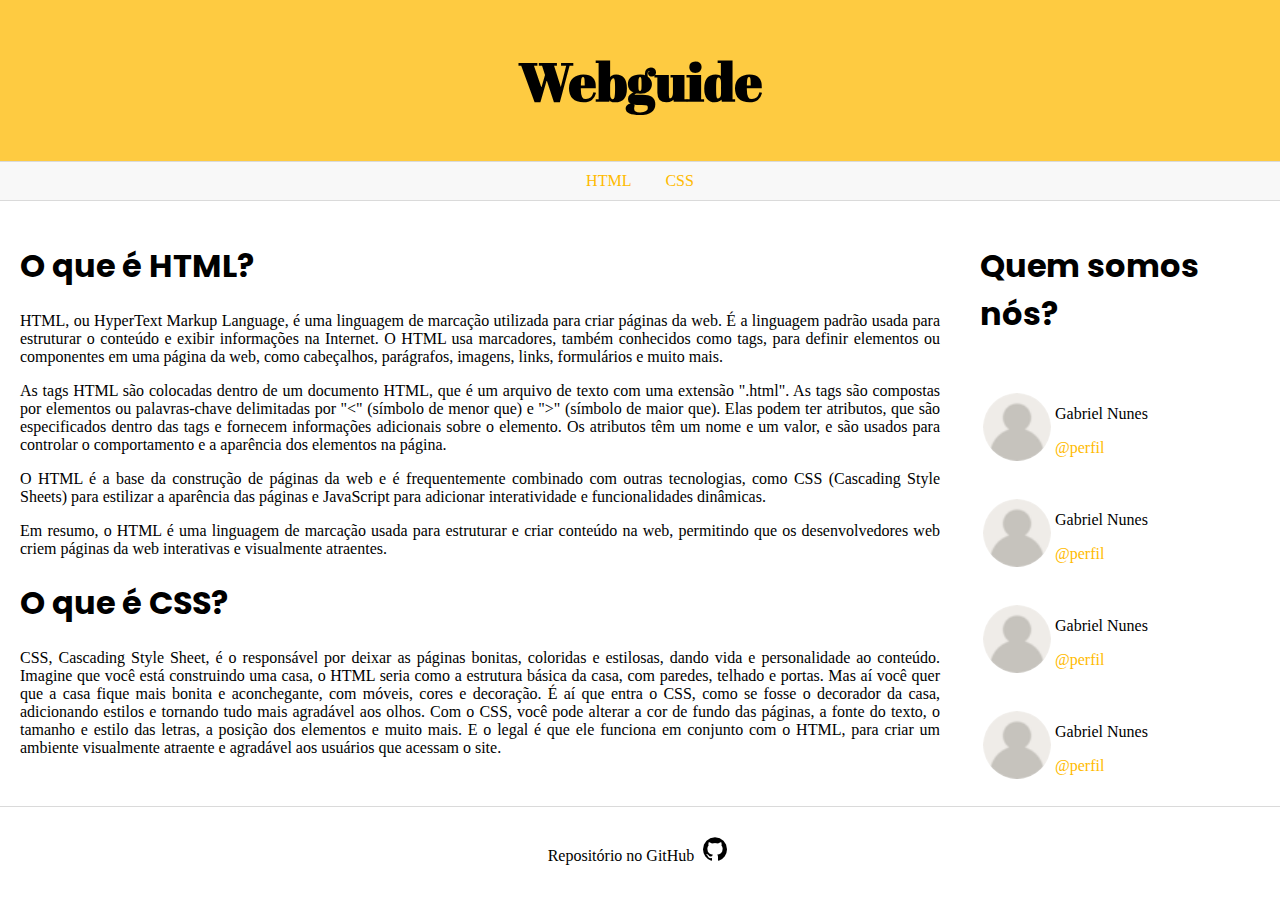
<file: index.html>
<!DOCTYPE html>
<html lang="pt-br">
<head>
    <meta charset="UTF-8">
    <meta http-equiv="X-UA-Compatible" content="IE=edge">
    <meta name="viewport" content="width=device-width, initial-scale=1.0">
    <title>WebGuide HTML/CSS</title>
    <link rel="shortcut icon" href="images/favicon.ico" type="image/x-icon"> <!--Favicon-->
    <link rel="stylesheet" href="style.css"> <!--CSS externo-->
</head>
<body>
    <section id="cabeçalho"> <!--Cabeçalho da página-->
        <header>
            <h1 class="título">Webguide</h1>
            <nav id="barraNavegacao">
                <a href="pagina02html.html" id="html"> HTML</a>
                <a href="pagina03css.html" id="css"> CSS</a>
            </nav>
        </header>
    </section>

    <div class="linha">
        <section id="conteudo"> <!--Conteúdo-->
            <article>
                <h1>O que é HTML?</h1>
                <p>HTML, ou HyperText Markup Language, é uma linguagem de marcação utilizada para criar páginas da web. É a linguagem padrão usada para estruturar o conteúdo e exibir informações na Internet. O HTML usa marcadores, também conhecidos como tags, para definir elementos ou componentes em uma página da web, como cabeçalhos, parágrafos, imagens, links, formulários e muito mais.</p>
                <p>As tags HTML são colocadas dentro de um documento HTML, que é um arquivo de texto com uma extensão ".html". As tags são compostas por elementos ou palavras-chave delimitadas por "&lt;" (símbolo de menor que) e "&gt;" (símbolo de maior que). Elas podem ter atributos, que são especificados dentro das tags e fornecem informações adicionais sobre o elemento. Os atributos têm um nome e um valor, e são usados para controlar o comportamento e a aparência dos elementos na página.</p>
                <p>O HTML é a base da construção de páginas da web e é frequentemente combinado com outras tecnologias, como CSS (Cascading Style Sheets) para estilizar a aparência das páginas e JavaScript para adicionar interatividade e funcionalidades dinâmicas.</p>
                <p>Em resumo, o HTML é uma linguagem de marcação usada para estruturar e criar conteúdo na web, permitindo que os desenvolvedores web criem páginas da web interativas e visualmente atraentes.</p>
                <h1>O que é CSS?</h1>
                <p>CSS, Cascading Style Sheet, é o responsável por deixar as páginas bonitas, coloridas e estilosas, dando vida e personalidade ao conteúdo.

                    Imagine que você está construindo uma casa, o HTML seria como a estrutura básica da casa, com paredes, telhado e portas. Mas aí você quer que a casa fique mais bonita e aconchegante, com móveis, cores e decoração. É aí que entra o CSS, como se fosse o decorador da casa, adicionando estilos e tornando tudo mais agradável aos olhos.
                    
                    Com o CSS, você pode alterar a cor de fundo das páginas, a fonte do texto, o tamanho e estilo das letras, a posição dos elementos e muito mais. E o legal é que ele funciona em conjunto com o HTML, para criar um ambiente visualmente atraente e agradável aos usuários que acessam o site.</p>
            </article>
        </section>
        
        <aside> <!--Barra Lateral-->
            <div id="quemsomos">
                <h1>Quem somos nós?</h1>
                    <table id="tabelaComponente">
                        <tr class="profile1-card">
                            <td><img src="images/user_48px.png" class="user_image"></td>
                            <td>
                                <span>
                                    <p class="user_name">Gabriel Nunes</p>
                                    <a href="https://github.com/gabriel-nunes-s" class="user_link">@perfil</a>
                                </span>
                            </td>
                        </tr>
                        <tr class="profile2-card">
                            <td><img src="images/user_48px.png" class="user_image"></td>
                            <td>
                                <span>
                                    <p class="user_name">Gabriel Nunes</p>
                                    <a href="https://github.com/gabriel-nunes-s" class="user_link">@perfil</a>
                                </span>
                            </td>
                        </tr>
                        <tr class="profile3-card">
                            <td><img src="images/user_48px.png" class="user_image"></td>
                            <td>
                                <span>
                                    <p class="user_name">Gabriel Nunes</p>
                                    <a href="https://github.com/gabriel-nunes-s" class="user_link">@perfil</a>
                                </span>
                            </td>
                        </tr>
                        <tr class="profile4-card">
                            <td><img src="images/user_48px.png" class="user_image"></td>
                            <td>
                                <span>
                                    <p class="user_name">Gabriel Nunes</p>
                                    <a href="https://github.com/gabriel-nunes-s" class="user_link">@perfil</a>
                                </span>
                            </td>
                        </tr>
                    </table>
            </div>
        </aside>
    </div>

    <section id="rodapé"> <!--Rodapé da págine-->
        <footer>
            <span>
                <a href="https://github.com/gabriel-nunes-s/webguide-html-css" id="repositorio">Repositório no GitHub <img src="images/github.png" alt="icone" hspace="5"></a>
            </span>
        </footer>
    </section>

    <script src="script.js"></script>
</body>
</html>
</file>
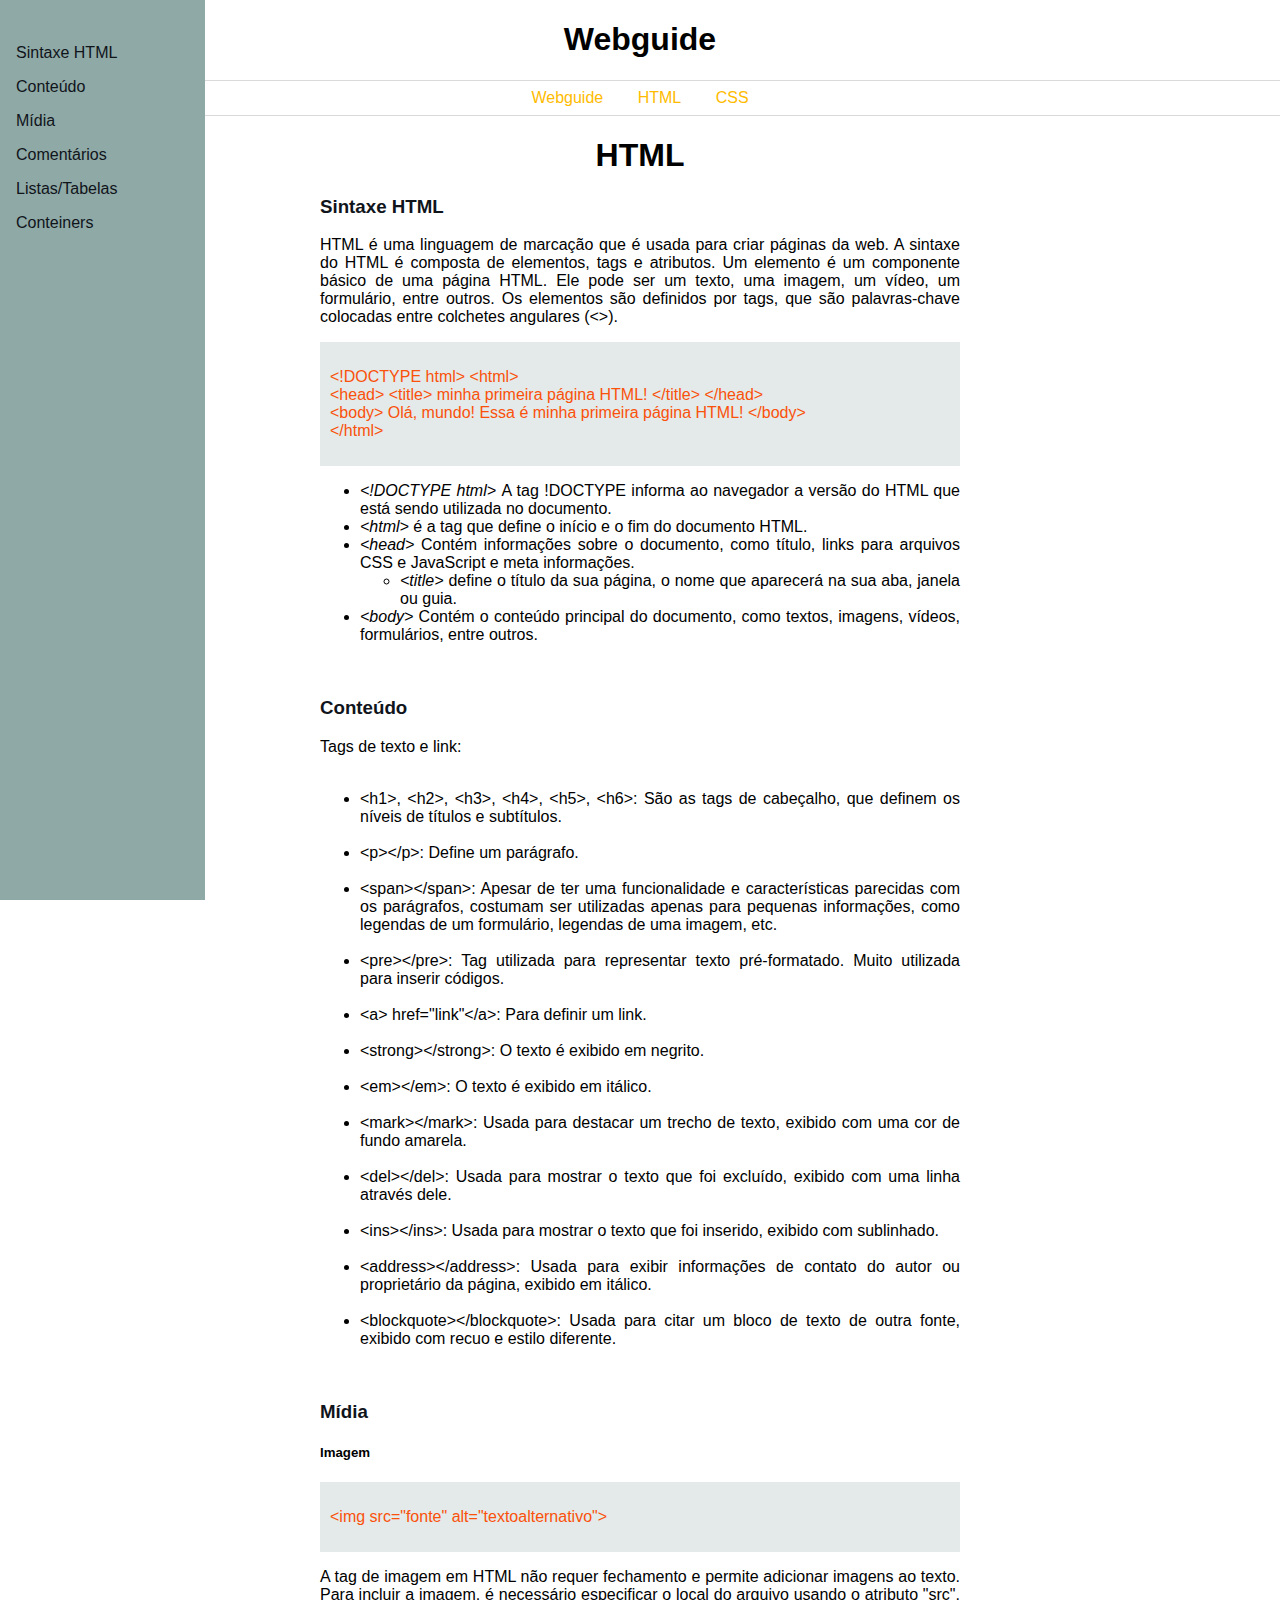
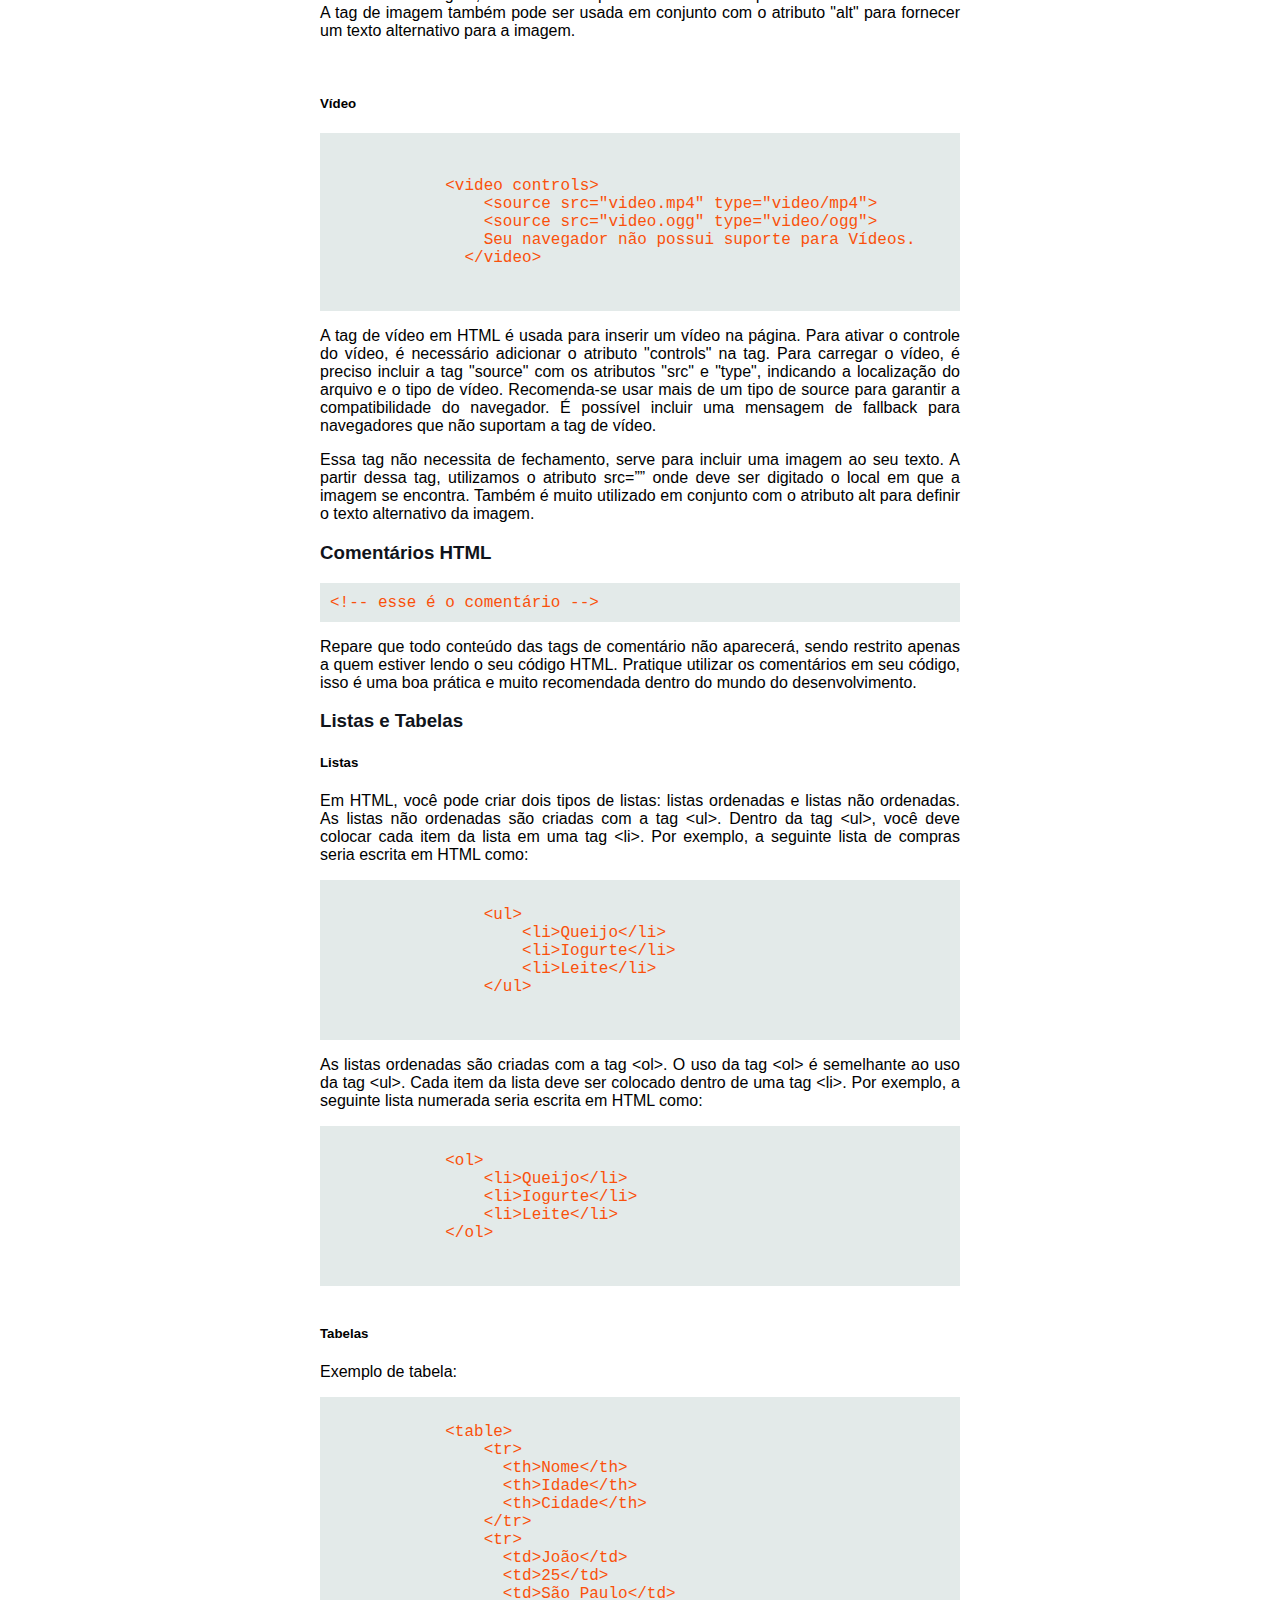
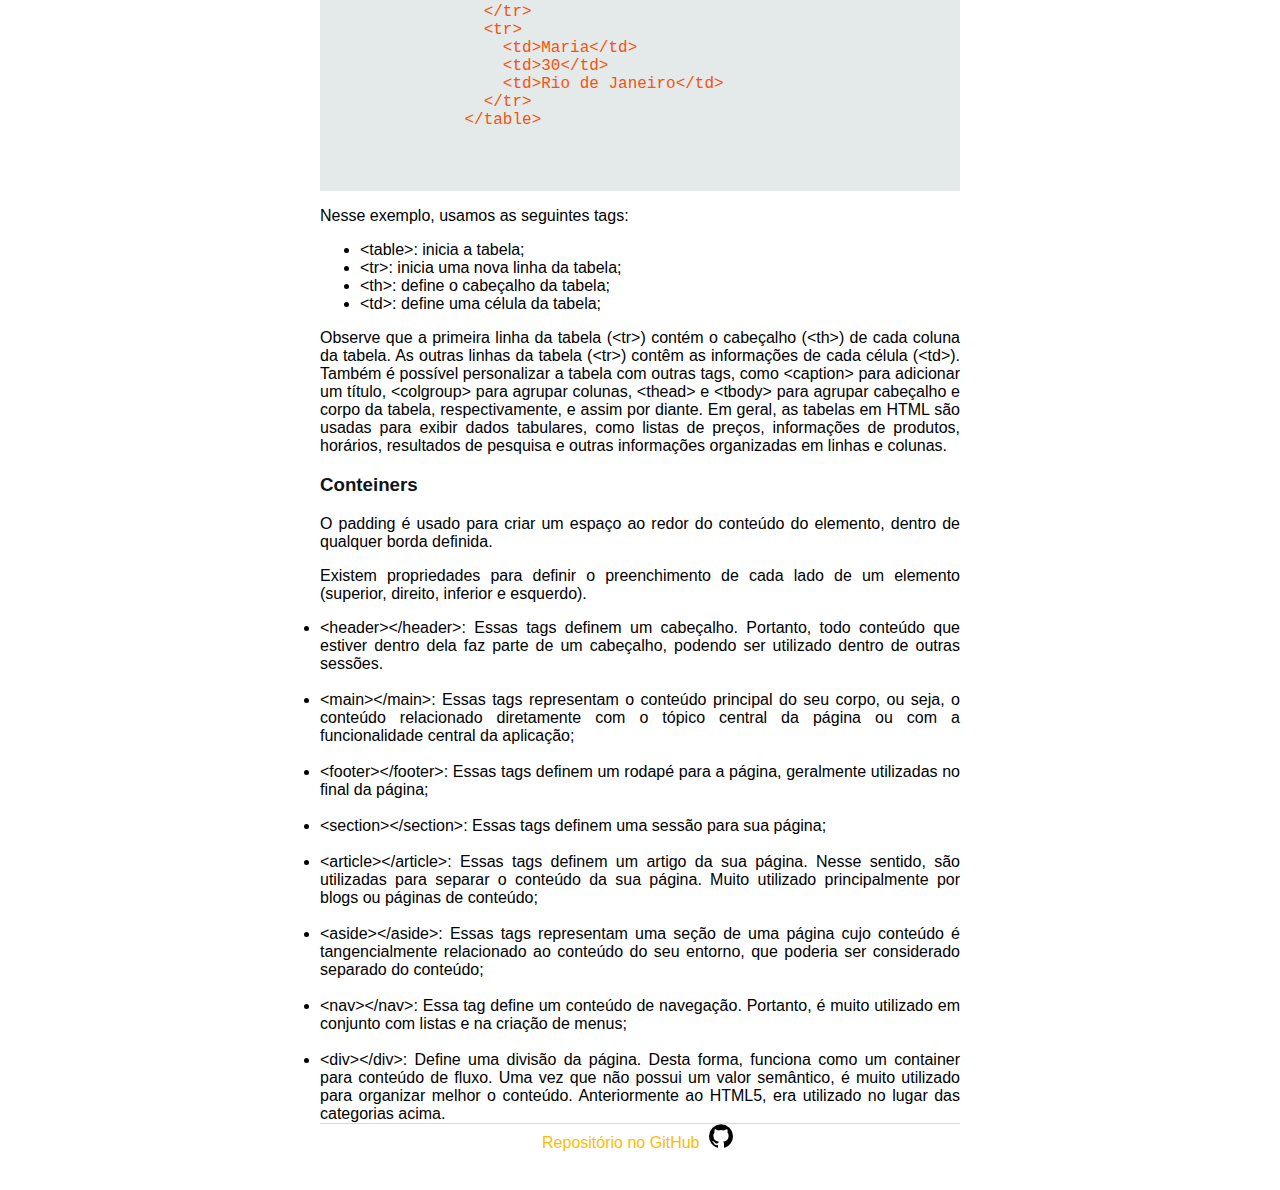
<file: pagina02html.html>
<!DOCTYPE html>
<html lang=pt-br>
<head>
    <meta charset="UTF-8">
    <meta http-equiv="X-UA-Compatible" content="IE=edge">
    <meta name="viewport" content="width=device-width, initial-scale=1.0">
    <title>WebGuide HTML</title>
    <link rel="shortcut icon" href="images/favicon.ico" type="image/x-icon"> <!--Favicon-->
    <link rel="stylesheet" href="style03.css"> <!--CSS externo-->


</head>
<body>
    <section id="cabeçalho"> <!--Cabeçalho da página-->
        <header>
            <h1 class="título">Webguide</h1>
            <nav id="barraNavegacao">
                <a href="index.html" id="Webguide">Webguide</a>
                <a href="pagina02html.html" id="html"> HTML</a>
                <a href="pagina03css.html" id="css"> CSS</a></li></nav>
        </header>
    </section>

    <div class="navbar">
        <ul>
            <br>
            <br>
            <li><a href="#sintaxe">Sintaxe HTML</a></li>
            <li><a href="#conteudo"> Conteúdo</a></li>
            <li><a href="#midia">Mídia</a></li>
            <li><a href="#comentarios"> Comentários </a></li>
            <li><a href="#listatabela"> Listas/Tabelas </a></li>
            <li><a href="#conteiner">Conteiners</a></li>
        </ul>
    </div>
    <div class="tudo">

    <h1>HTML</h1>

       <h3 id="sintaxe">Sintaxe HTML</h3>

    <p>HTML é uma linguagem de marcação que é usada para criar páginas da web. A sintaxe do HTML é composta de elementos, tags e atributos.

        Um elemento é um componente básico de uma página HTML. Ele pode ser um texto, uma imagem, um vídeo, um formulário, entre outros. Os elementos são definidos por tags, que são palavras-chave colocadas entre colchetes angulares (<>). <br>
    </p>

    <div class="codigo">
        <p> 
            &lt!DOCTYPE html&gt
            &lthtml&gt
                <br>
                
                &lthead&gt
                    &lttitle&gt minha primeira página HTML! &lt/title&gt
                &lt/head&gt
                <br>

                &ltbody&gt;
                    Olá, mundo! Essa é minha primeira página HTML!
                &lt/body&gt;
                <br>
            &lt/html&gt;
        </p>
    </div> <!--codigo-->

    <div class="explicacao">
        <ul>
            <li> <em> &lt!DOCTYPE html&gt </em> A tag !DOCTYPE informa ao navegador a versão do HTML que está sendo utilizada no documento. </li>
            <li> <em> &lthtml&gt </em> é a tag que define o início e o fim do documento HTML.</li>
            <li><em> &lthead&gt; </em>Contém informações sobre o documento, como título, links para arquivos CSS e JavaScript e meta informações.
                <ul> <li> <em> &lttitle&gt</em> define o título da sua página, o nome que aparecerá na sua aba, janela ou guia. </li></ul> 
            </li>

            <li><em> &ltbody&gt; </em>Contém o conteúdo principal do documento, como textos, imagens, vídeos, formulários, entre outros.
            </li>
        <!--explicacao-->
    </div> <!--explicacao-->
        <br>

                                        <!--CONTEÚDO-->
    <h3 id="conteudo">Conteúdo</h3>
    <p>Tags de texto e link: </p>

    <div class="explicacao">
        <ul>
            <br><li> &lth1&gt, &lth2&gt, &lth3&gt, &lth4&gt, &lth5&gt, &lth6&gt: São as tags de cabeçalho, que definem os níveis de títulos e subtítulos.
                </li>
            <br><li>&ltp&gt&lt/p&gt: Define um parágrafo.</li>
            <br><li>&ltspan&gt&lt/span&gt: Apesar de ter uma funcionalidade e características parecidas com os parágrafos, costumam ser utilizadas apenas para pequenas informações, como legendas de um formulário, legendas de uma imagem, etc. </li>
            <br><li>&ltpre&gt&lt/pre&gt: Tag utilizada para representar texto pré-formatado. Muito utilizada para inserir códigos.</li>
            <br><li>&lta&gt href="link"&lt/a&gt: Para definir um link.</li>
            <br><li>&ltstrong&gt&lt/strong&gt: O texto é exibido em negrito.</li>
            <br><li>&ltem&gt&lt/em&gt: O texto é exibido em itálico.</li>
            <br><li>&ltmark&gt&lt/mark&gt: Usada para destacar um trecho de texto, exibido com uma cor de fundo amarela.</li>
            <br><li>&ltdel&gt&lt/del&gt: Usada para mostrar o texto que foi excluído, exibido com uma linha através dele.</li>
            <br><li>&ltins&gt&lt/ins&gt: Usada para mostrar o texto que foi inserido, exibido com sublinhado.</li>
            <br><li>&ltaddress&gt&lt/address&gt: Usada para exibir informações de contato do autor ou proprietário da página, exibido em itálico.</li>
            <br><li>&ltblockquote&gt&lt/blockquote&gt: Usada para citar um bloco de texto de outra fonte, exibido com recuo e estilo diferente.</li>
        </ul>

                                            <!--MÍDIA-->
    <br>
    <div class="comoUsar">
    <h3 id="midia">Mídia</h3>

    <h5>Imagem</h5>
    <div class="codigo">
        <p> 
            &ltimg src="fonte" alt="textoalternativo"&gt;
        </p>
    </div>
    <p>A tag de imagem em HTML não requer fechamento e permite adicionar imagens ao texto. Para incluir a imagem, é necessário especificar o local do arquivo usando o atributo "src". A tag de imagem também pode ser usada em conjunto com o atributo "alt" para fornecer um texto alternativo para a imagem.</p>
    <br>

    <h5>Vídeo</h5>
    <div class="codigo">
        <code><pre> 
            &ltvideo controls&gt
                &ltsource src="video.mp4" type="video/mp4"&gt
                &ltsource src="video.ogg" type="video/ogg"&gt
                Seu navegador não possui suporte para Vídeos.
              &lt/video&gt;
            </pre></code>
    </div> 

    <p>A tag de vídeo em HTML é usada para inserir um vídeo na página. Para ativar o controle do vídeo, é necessário adicionar o atributo "controls" na tag. Para carregar o vídeo, é preciso incluir a tag "source" com os atributos "src" e "type", indicando a localização do arquivo e o tipo de vídeo. Recomenda-se usar mais de um tipo de source para garantir a compatibilidade do navegador. É possível incluir uma mensagem de fallback para navegadores que não suportam a tag de vídeo.</p>

    
    
    <p>Essa tag não necessita de fechamento, serve para incluir uma imagem ao seu texto. A partir dessa tag, utilizamos o atributo src=”” onde deve ser digitado o local em que a imagem se encontra. Também é muito utilizado em conjunto com o atributo alt para definir o texto alternativo da imagem.</p>
    <!--codigo-->
                                        <!--COMENTÁRIOS-->
    <div class="comentario">
        <h3 id="comentarios"> Comentários HTML</h3>

        <div class="codigo"> <code>
           &lt!-- esse é o comentário  --&gt
        </code> </div> <!--codigo-->

        <p>Repare que todo conteúdo das tags de comentário não aparecerá, sendo restrito apenas a quem estiver lendo o seu código HTML. Pratique utilizar os comentários em seu código, isso é uma boa prática e muito recomendada dentro do mundo do desenvolvimento.</p>


    </div>
                                        <!--LISTAS/TABELAS-->
        <div class="margin">
        <h3 id="listatabela"> Listas e Tabelas</h3>
        <h5>Listas</h5>
        <p>Em HTML, você pode criar dois tipos de listas: listas ordenadas e listas não ordenadas.

            As listas não ordenadas são criadas com a tag &ltul&gt. Dentro da tag &ltul&gt, você deve colocar cada item da lista em uma tag &ltli&gt. Por exemplo, a seguinte lista de compras seria escrita em HTML como:</p>
        
        <div class="codigo"> <code><pre>
                &ltul&gt 
                    &ltli>Queijo&lt/li&gt 
                    &ltli>Iogurte&lt/li&gt 
                    &ltli>Leite&lt/li&gt 
                &lt/ul&gt
             </pre></code> </div> <!--codigo-->

         <p>As listas ordenadas são criadas com a tag &ltol&gt. O uso da tag &ltol&gt é semelhante ao uso da tag &ltul&gt. Cada item da lista deve ser colocado dentro de uma tag &ltli&gt. Por exemplo, a seguinte lista numerada seria escrita em HTML como:</p>

         <div class="codigo"> <code><pre>
            &ltol&gt 
                &ltli>Queijo&lt/li&gt 
                &ltli>Iogurte&lt/li&gt 
                &ltli>Leite&lt/li&gt
            &lt/ol&gt
        </pre></code> </div> <!--codigo-->
         <br>
         <h5>Tabelas</h5>
         <p>Exemplo de tabela:</p>
         <div class="codigo"> <code><pre>
            &lttable&gt
                &lttr&gt
                  &ltth&gtNome&lt/th&gt
                  &ltth&gtIdade&lt/th&gt
                  &ltth&gtCidade&lt/th&gt
                &lt/tr&gt
                &lttr&gt
                  &lttd&gtJoão&lt/td&gt
                  &lttd&gt25&lt/td&gt
                  &lttd&gtSão Paulo&lt/td&gt
                &lt/tr&gt
                &lttr&gt
                  &lttd&gtMaria&lt/td&gt
                  &lttd&gt30&lt/td&gt
                  &lttd&gtRio de Janeiro&lt/td&gt
                &lt/tr&gt
              &lt/table&gt
              
            </pre></code> </div> <!--codigo-->

            <p>Nesse exemplo, usamos as seguintes tags:
                <ul>
                <li>&lttable&gt: inicia a tabela;</li>
                <li>&lttr&gt: inicia uma nova linha da tabela;</li>
                <li>&ltth&gt: define o cabeçalho da tabela;</li>
                <li>&lttd&gt: define uma célula da tabela;</li>
                </ul>
                Observe que a primeira linha da tabela (&lttr&gt) contém o cabeçalho (&ltth&gt) de cada coluna da tabela. As outras linhas da tabela (&lttr&gt) contêm as informações de cada célula (&lttd&gt).
                
                Também é possível personalizar a tabela com outras tags, como &ltcaption&gt para adicionar um título, &ltcolgroup&gt para agrupar colunas, &ltthead&gt e &lttbody&gt para agrupar cabeçalho e corpo da tabela, respectivamente, e assim por diante.
                
                Em geral, as tabelas em HTML são usadas para exibir dados tabulares, como listas de preços, informações de produtos, horários, resultados de pesquisa e outras informações organizadas em linhas e colunas.</p>




                                        <!--CONTEINERS-->
        <div class="padding">  
        <h3 id="conteiners">Conteiners </h3>
        <p>O padding é usado para criar um espaço ao redor do conteúdo do elemento, dentro de qualquer borda definida.</p>
        <p>Existem propriedades para definir o preenchimento de cada lado de um elemento (superior, direito, inferior e esquerdo).</p>

        
        <li>&ltheader&gt&lt/header&gt: Essas tags definem um cabeçalho. Portanto, todo conteúdo que estiver dentro dela faz parte de um cabeçalho, podendo ser utilizado dentro de outras sessões. </li>
        <br><li>&ltmain&gt&lt/main&gt: Essas tags representam o conteúdo principal do seu corpo, ou seja, o conteúdo relacionado diretamente com o tópico central da página ou com a funcionalidade central da aplicação;</li>
        <br><li>&ltfooter&gt&lt/footer&gt:  Essas tags definem um rodapé para a página, geralmente utilizadas no final da página;</li>
        <br><li>&ltsection&gt&lt/section&gt: Essas tags definem uma sessão para sua página;</li>
        <br><li>&ltarticle&gt&lt/article&gt: Essas tags definem um artigo da sua página. Nesse sentido, são utilizadas para separar o conteúdo da sua página. Muito utilizado principalmente por blogs ou páginas de conteúdo;</li>
        <br><li>&ltaside&gt&lt/aside&gt: Essas tags representam uma seção de uma página cujo conteúdo é tangencialmente relacionado ao conteúdo do seu entorno, que poderia ser considerado separado do conteúdo;</li>
        <br><li>&ltnav&gt&lt/nav&gt: Essa tag define um conteúdo de navegação. Portanto, é muito utilizado em conjunto com listas e na criação de menus;</li>
        <br><li>&ltdiv&gt&lt/div&gt: Define uma divisão da página. Desta forma, funciona como um container para conteúdo de fluxo. Uma vez que não possui um valor semântico, é muito utilizado para organizar melhor o conteúdo. Anteriormente ao HTML5, era utilizado no lugar das categorias acima.</li>
    </ul>
    </ul>



</div> <!--tudo-->

    <section id="rodapé"> <!--Rodapé da págine-->
        <footer>
            <span>
                <a href="https://github.com/gabriel-nunes-s/webguide-html-css" id="repositorio">Repositório no GitHub <img src="images/github.png" alt="icone" hspace="5"></a>
            </span>
        </footer>
    </section>
</body>
</html>
</file>
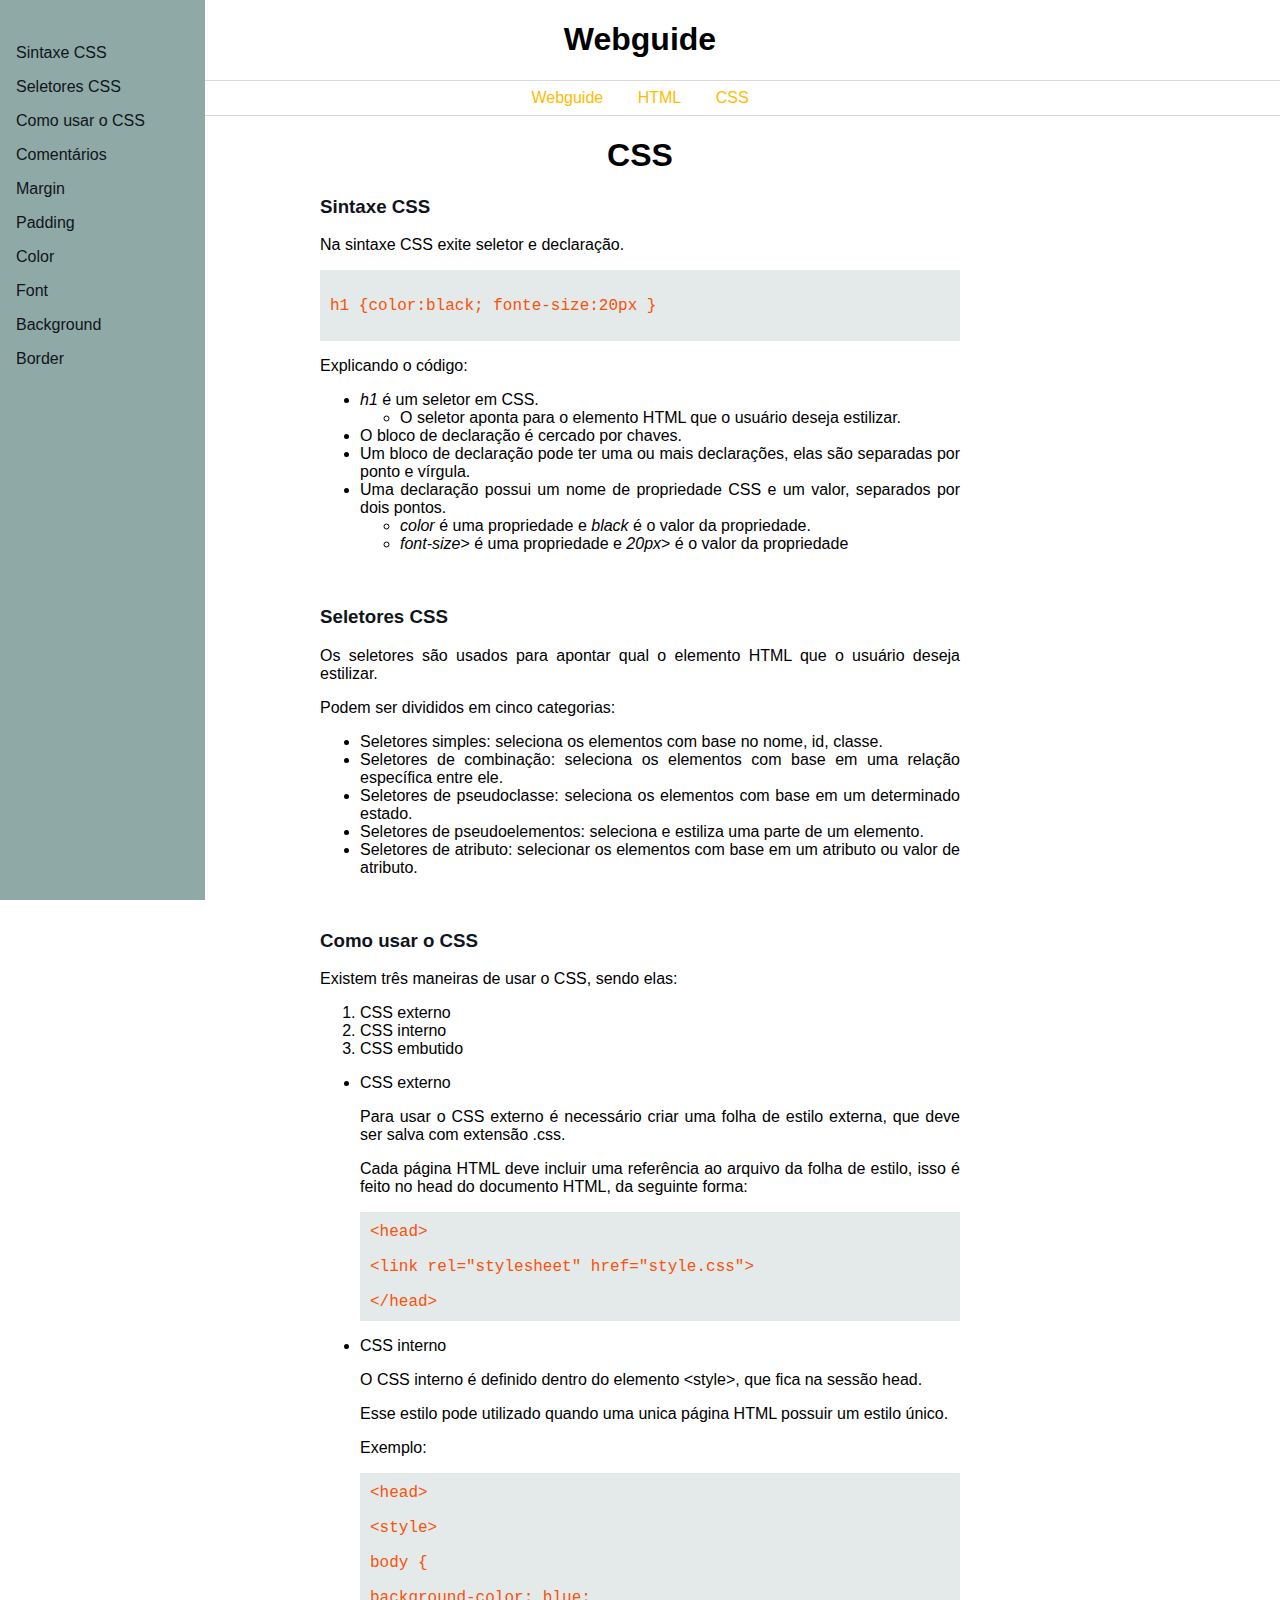
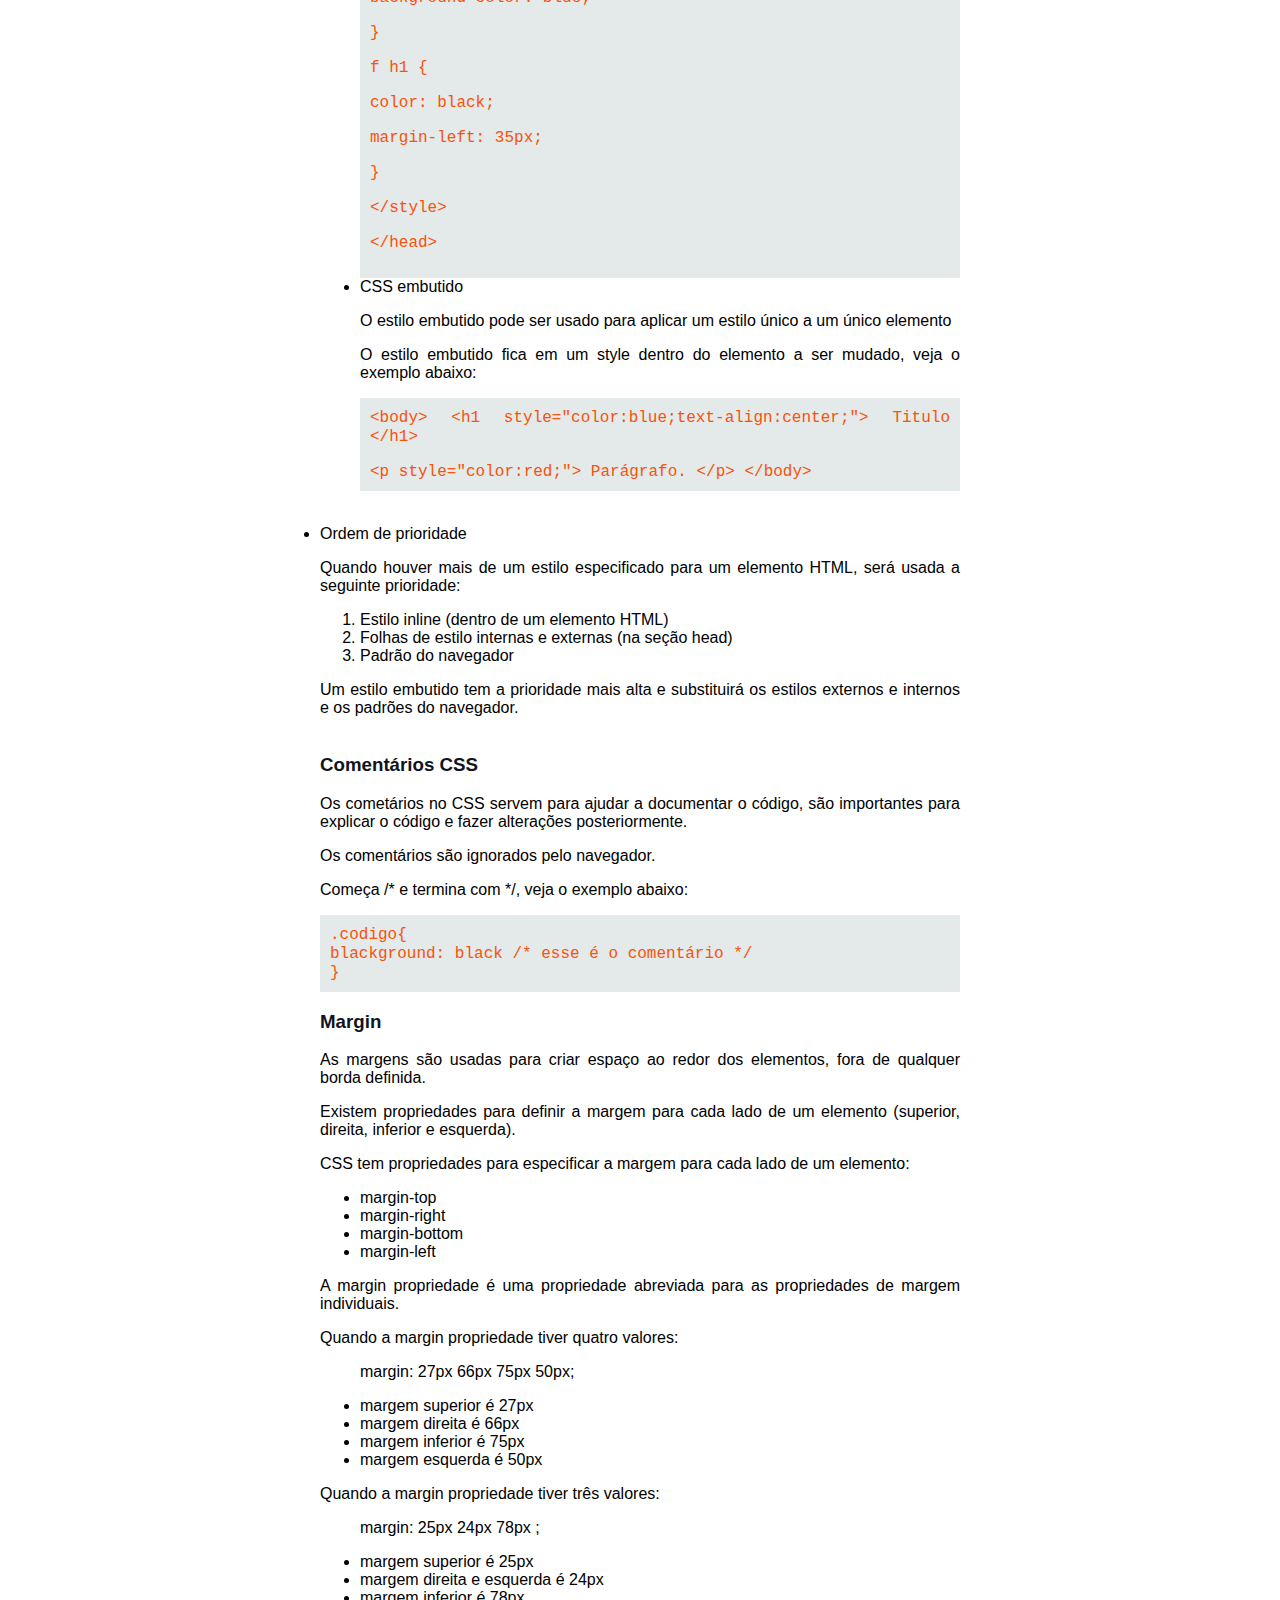
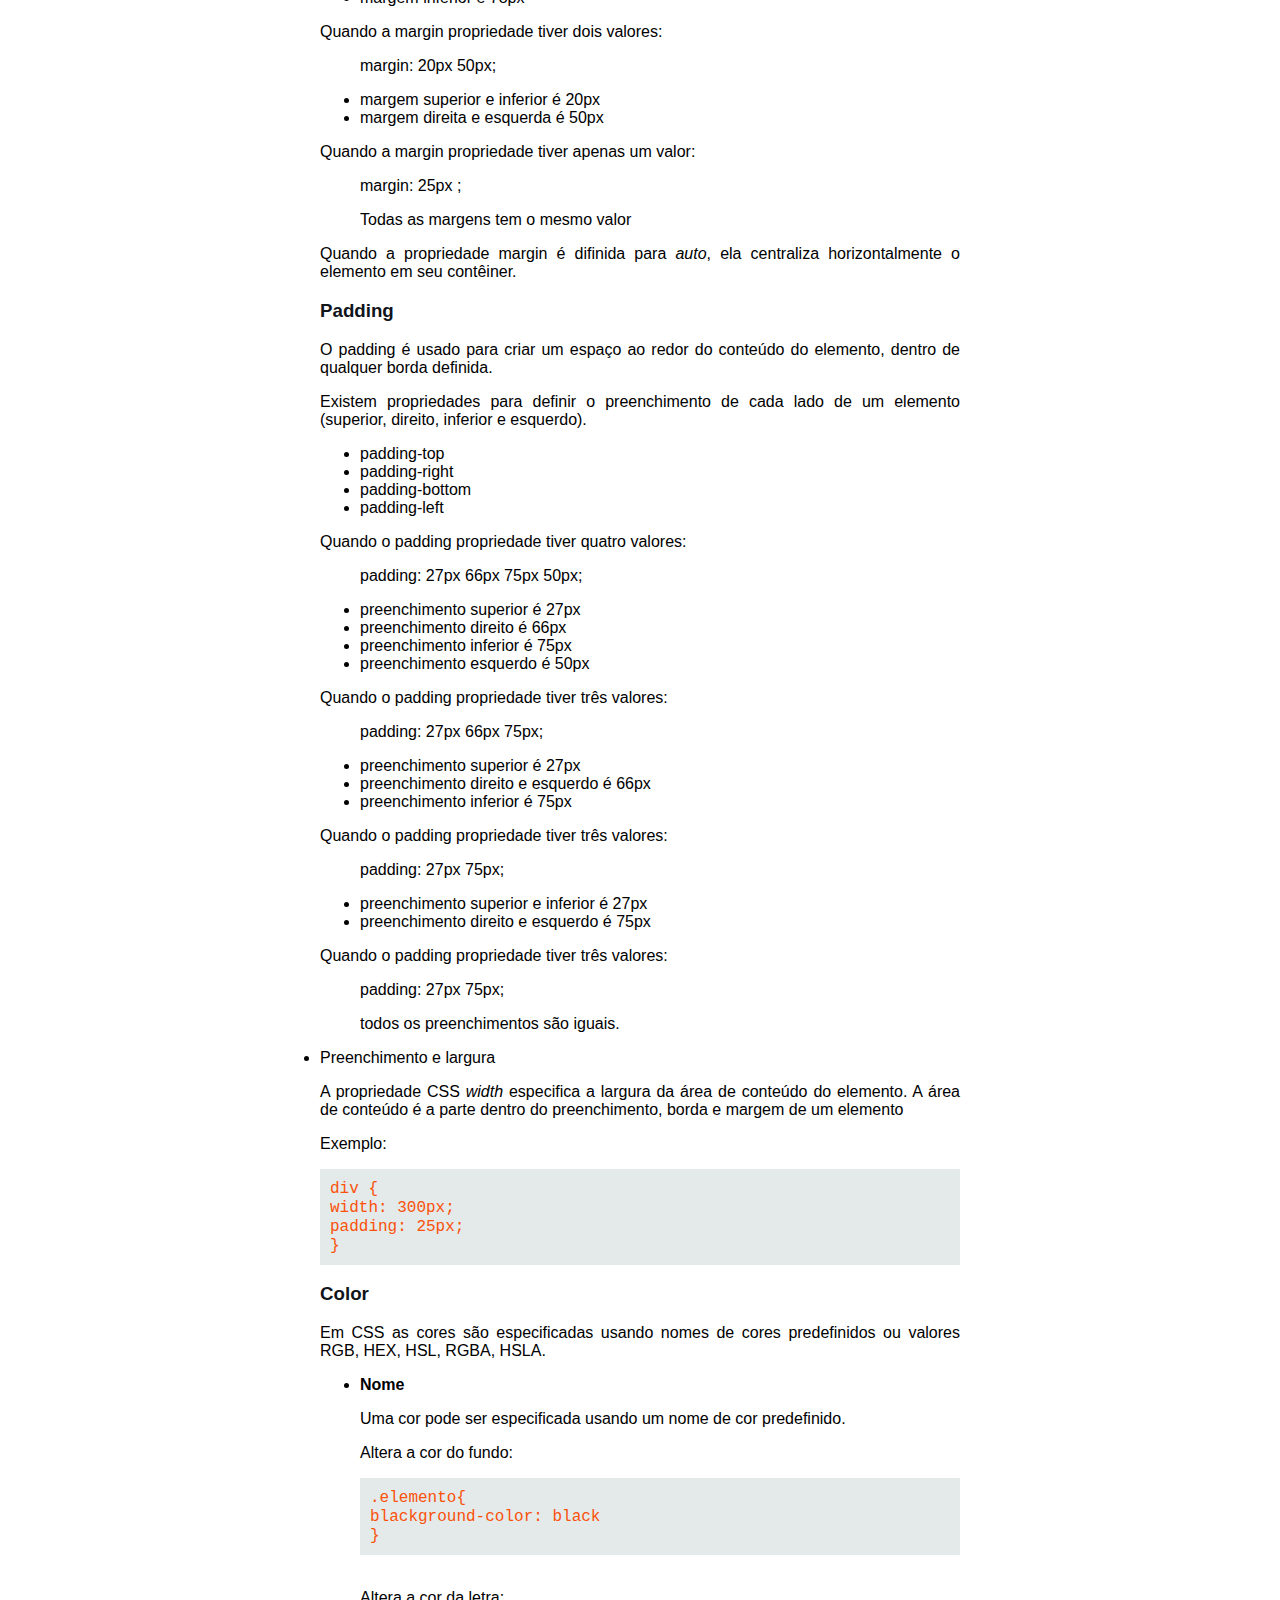
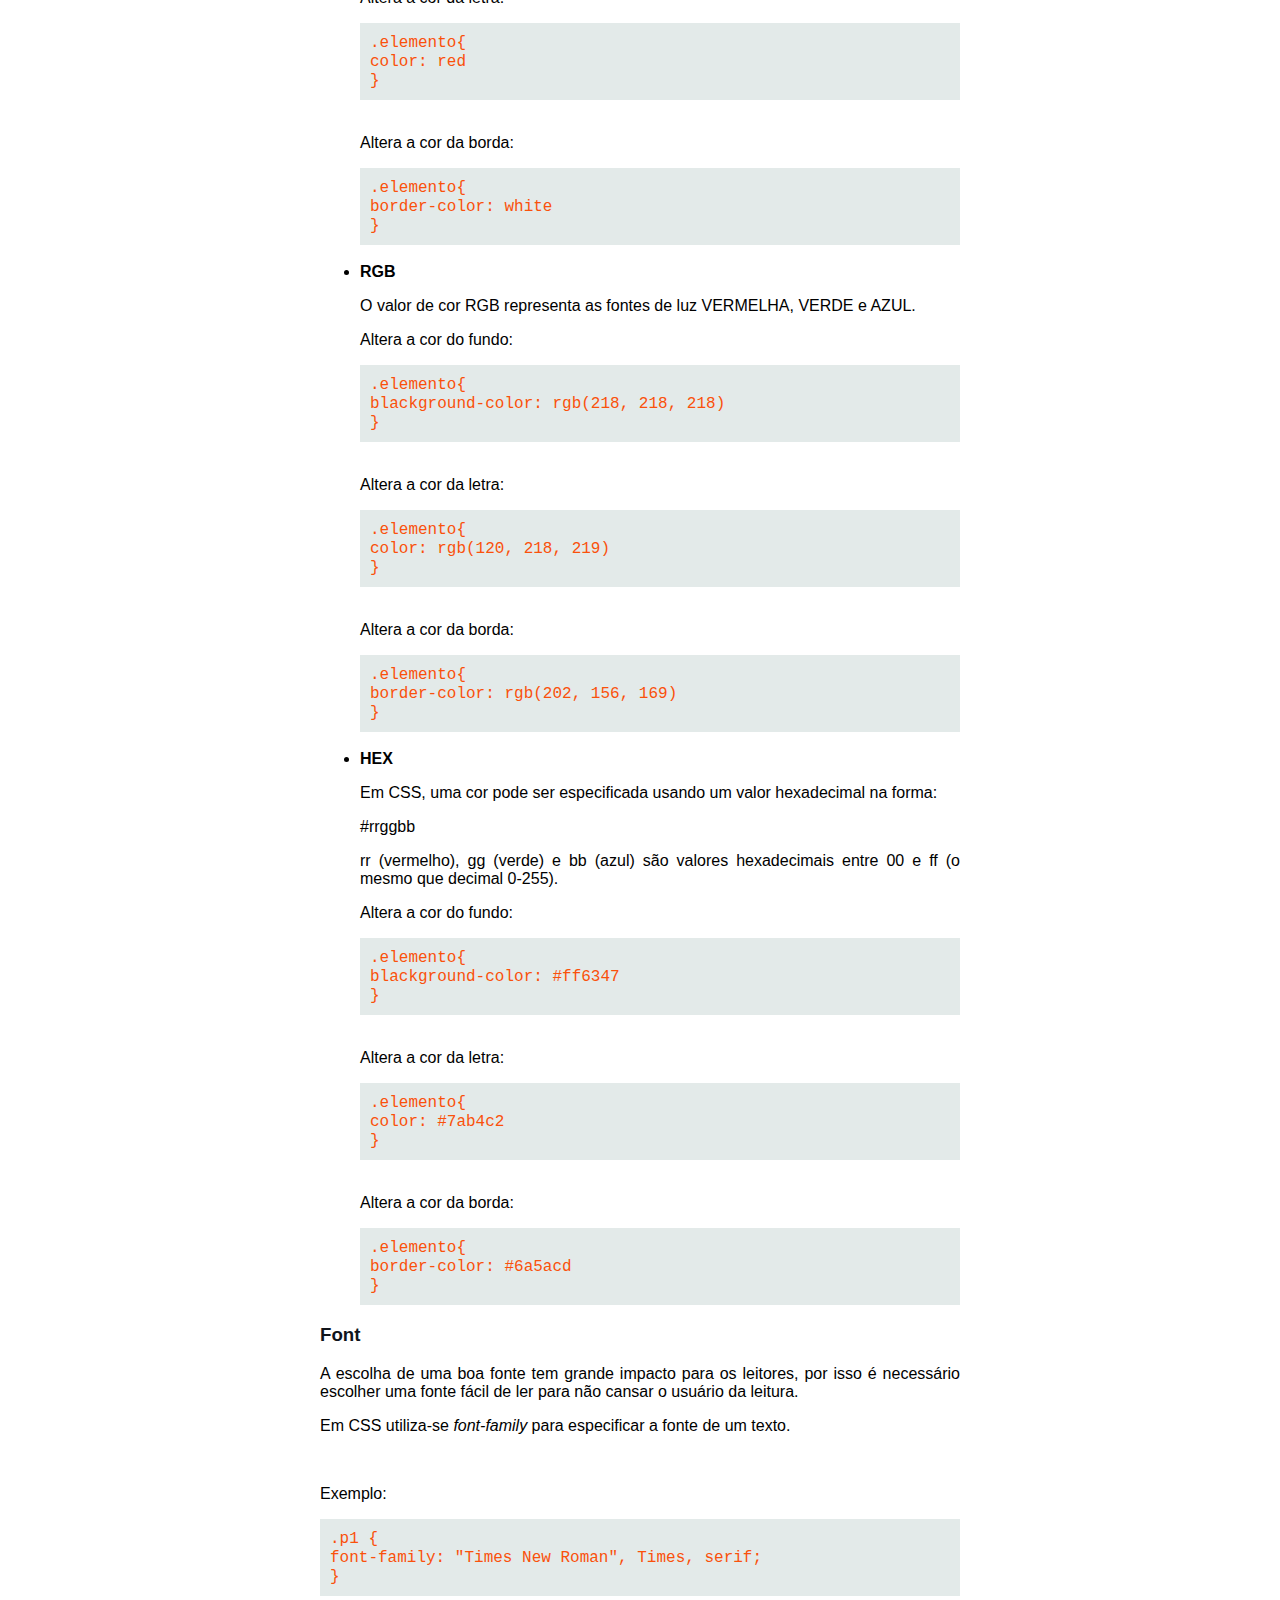
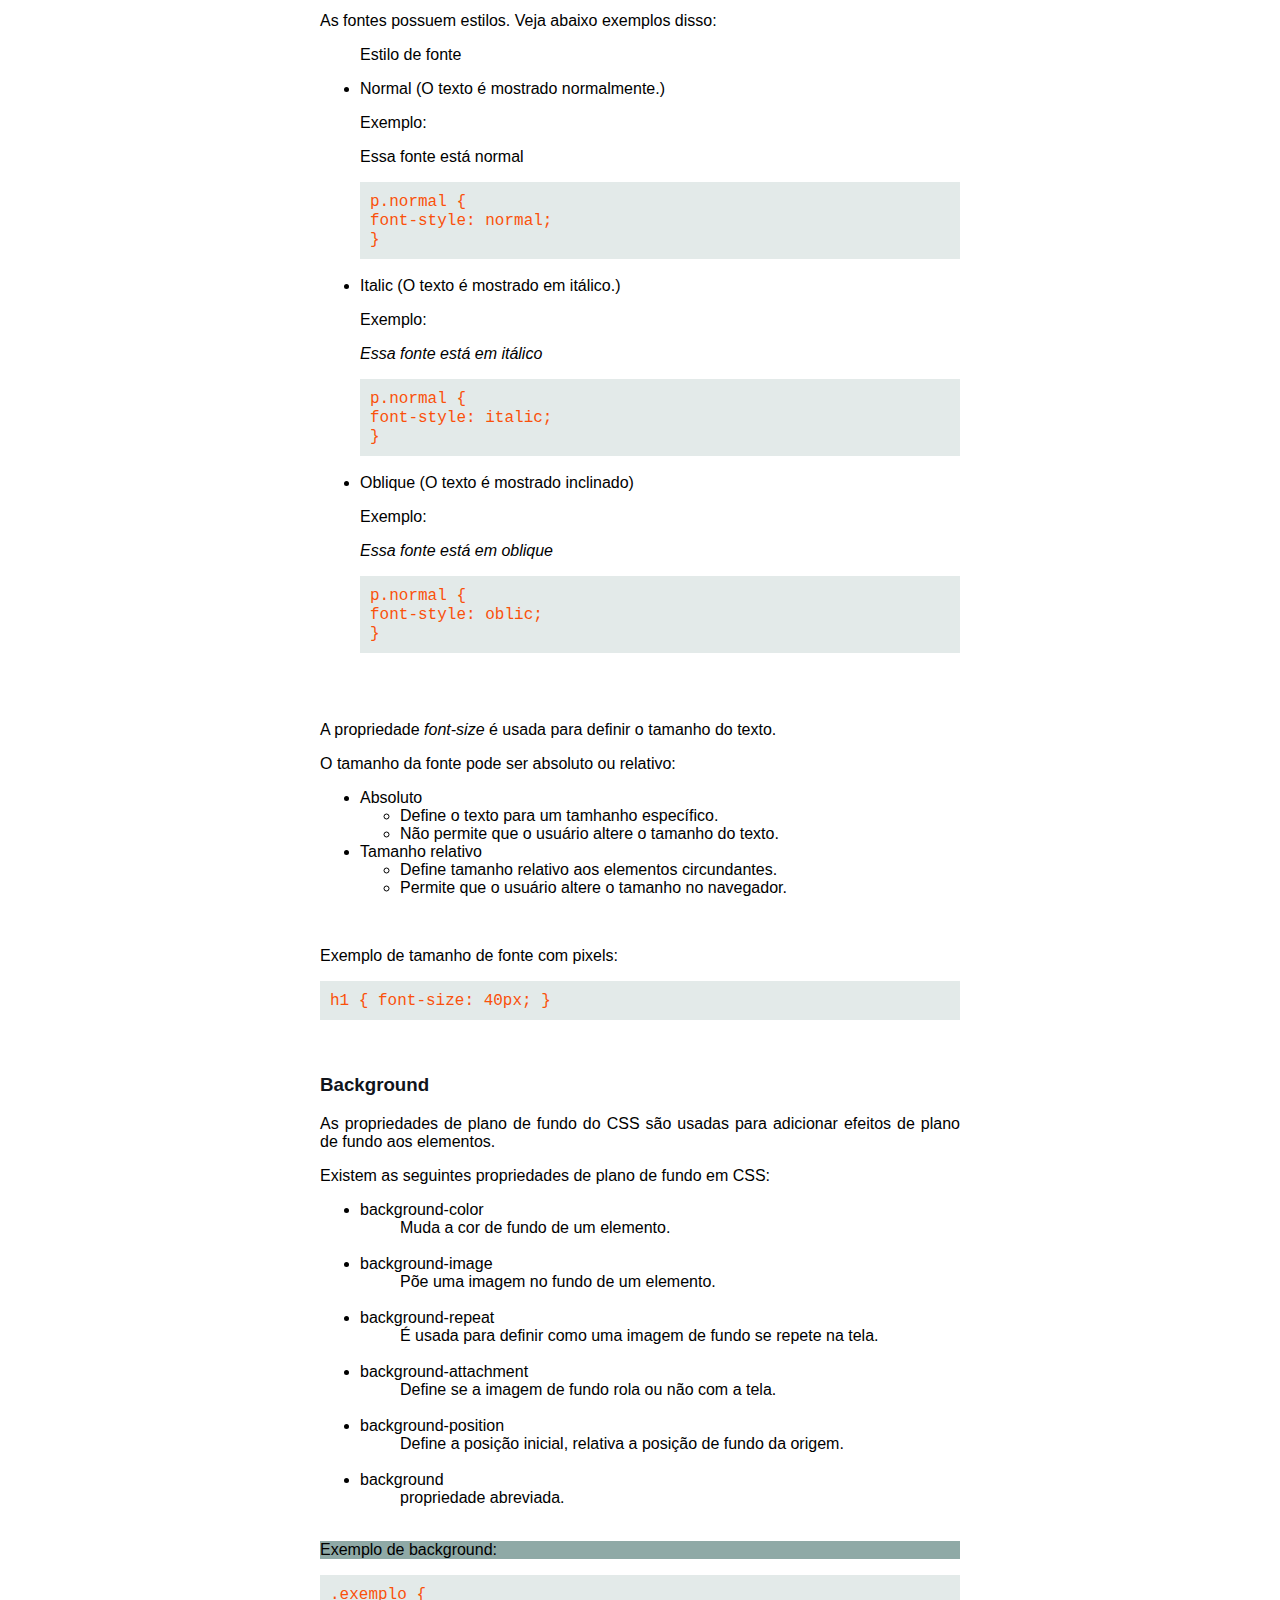
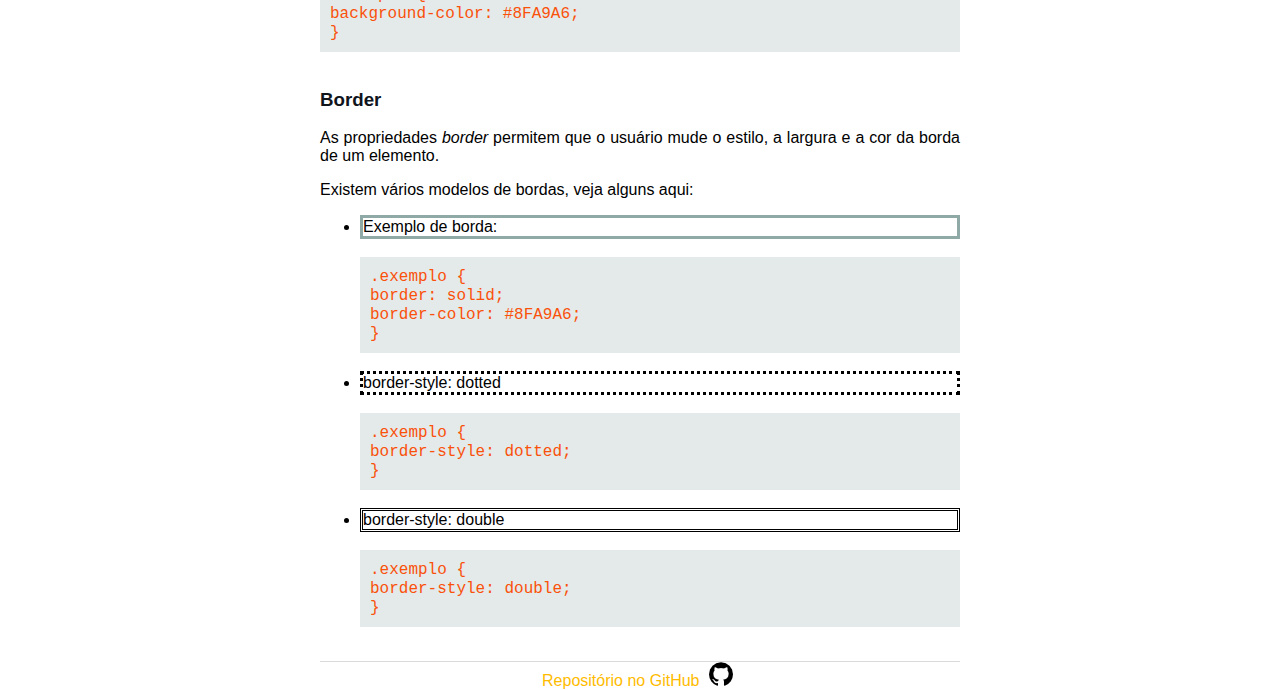
<file: pagina03css.html>
<!DOCTYPE html>
<html lang=pt-br>
<head>
    <meta charset="UTF-8">
    <meta http-equiv="X-UA-Compatible" content="IE=edge">
    <meta name="viewport" content="width=device-width, initial-scale=1.0">
    <title>WebGuide CSS</title>
    <link rel="shortcut icon" href="images/favicon.ico" type="image/x-icon"> <!--Favicon-->
    <link rel="stylesheet" href="style03.css"> <!--CSS externo-->


</head>
<body>
    <section id="cabeçalho"> <!--Cabeçalho da página-->
        <header>
            <h1 class="título">Webguide</h1>
            <nav id="barraNavegacao">
                <a href="index.html" id="Webguide">Webguide</a>
                <a href="pagina02html.html" id="html"> HTML</a>
                <a href="pagina03css.html" id="css"> CSS</a></li></nav>
        </header>
    </section>

    <div class="navbar">
        <ul>
            <br>
            <br>
            <li><a href="#sintaxe">Sintaxe CSS</a></li>
            <li><a href="#seletores">Seletores CSS</a></li>
            <li><a href="#comoUsar"> Como usar o CSS</a></li>
            <li><a href="#comentarios"> Comentários</a></li>
            <li><a href="#margin">Margin</a></li>
            <li><a href="#padding">Padding</a></li>
            <li><a href="#color">Color</a></li>
            <li><a href="#font">Font</a></li>
            <li><a href="#background">Background</a></li>
            <li><a href="#border">Border</a></li>
        </ul>
    </div>
    <div class="tudo">

    <h1>CSS</h1>

       <h3 id="sintaxe">Sintaxe CSS</h3>

    <p>Na sintaxe CSS exite seletor e declaração.</p>

    <div class="codigo">
        <p> <code> h1 {color:black; fonte-size:20px }</code></p>
    </div> <!--codigo-->

    <div class="explicacao">
        <p>Explicando o código: </p>
        <ul>
            <li> <em> h1 </em>é um seletor em CSS. 
                <ul><li>O seletor aponta para o elemento HTML que o usuário deseja estilizar.</li></ul>
            </li>
            <li>O bloco de declaração é cercado por chaves.</li>
            <li>Um bloco de declaração pode ter uma ou mais declarações, elas são separadas por ponto e vírgula.</li>
            <li>Uma declaração possui um nome de propriedade CSS e um valor, separados por dois pontos.
                <ul> <li> <em> color</em> é uma propriedade e <em>black </em> é o valor da propriedade.</li>
                     <li><em>font-size</em>> é uma propriedade e <em>20px</em>> é o valor da propriedade</li> </ul>
            </li>
        </ul> <!--explicacao-->
    </div> <!--explicacao-->
        <br>

                                        <!--SELETORES-->
    <h3 id="seletores">Seletores CSS</h3>
    <P>Os seletores são usados para apontar qual o elemento HTML que o usuário deseja estilizar.</P>
    <p>Podem ser divididos em cinco categorias: </p>

    <div class="explicacao">
        <ul>
            <li>Seletores simples: seleciona os elementos com base no nome, id, classe.</li>
            <li>Seletores de combinação: seleciona os elementos com base em uma relação específica entre ele.</li>
            <li>Seletores de pseudoclasse: seleciona os elementos com base em um determinado estado.</li>
            <li>Seletores de pseudoelementos: seleciona e estiliza uma parte de um elemento.</li>
            <li>Seletores de atributo: selecionar os elementos com base em um atributo ou valor de atributo.</li>

        </ul>

                                            <!--COMO USAR-->
    <br>
    <div class="comoUsar">
    <h3 id="comoUsar">Como usar o CSS</h3>

    <p>Existem três maneiras de usar o CSS, sendo elas:</p>
    <ol>
        <li>CSS externo</li>
        <li>CSS interno</li>
        <li>CSS embutido</li>
    </ol>

    <ul>
        <li>CSS externo
            <p>Para usar o CSS externo é necessário criar uma folha de estilo externa, que deve ser 
                salva com extensão .css.</p>
            <p>Cada página HTML deve incluir uma referência ao arquivo da folha de estilo,
                 isso é feito no head do documento  HTML, da seguinte forma: </p>
                 <div class="codigo"> <code> 
                &lt;head&gt; 
                <p></p>
                 </p>&lt;link rel="stylesheet" href="style.css"&gt; 
                 <p></p>

                 &lt;/head&gt; 
            </code> </div> <!--codigo-->
            
            <p></p>
        </li>
        <li> CSS interno
            <p>O CSS interno é definido dentro do elemento &lt;style&gt;, que fica na sessão head.</p>
            <p>Esse estilo pode utilizado quando  uma unica página HTML possuir um estilo único.</p>
            <p>Exemplo:</p>
            <div class="codigo"> <code>
                &lt;head> <p></p>
                &lt;style> <p></p>
                    body { <p></p>
                      background-color: blue; <p></p>
                    } <p></p>
                    <p></p>f
                    h1 { <p></p>
                      color: black; <p></p>
                      margin-left: 35px; <p></p>
                    } <p></p>
                    &lt;/style> <p></p>
                    &lt;/head> <p></p>
                    <p></p>
            </code> </div> <!--codigo-->
        </li>

            <li> CSS embutido
                <p> O estilo embutido pode ser usado para aplicar um estilo único a um único elemento </p>
                <p>O estilo embutido fica em um style dentro do elemento a ser mudado, veja o exemplo abaixo: </p>

                <div class="codigo">
                    <code>
                    &lt;body>

                        &lt;h1 style="color:blue;text-align:center;"> Titulo &lt;/h1> <p></p>
                        &lt;p style="color:red;"> Parágrafo. &lt;/p>
                        
                    &lt;/body>

                </code> </div>
                
            </li>
    </ul>
    <br>
    <li> Ordem de prioridade

    <p> Quando houver mais de um estilo especificado para um elemento HTML, será usada a seguinte prioridade: </p>

    <ol>
        <li>Estilo inline (dentro de um elemento HTML)</li>
        <li>Folhas de estilo internas e externas (na seção head)</li>
        <li>Padrão do navegador</li>
    </ol>
    Um estilo embutido tem a prioridade mais alta e substituirá os estilos externos e internos e os padrões do navegador.
</li>
</div>

    <br>
                                        <!--COMENTÁRIOS-->
    <div class="comentario">
        <h3 id="comentarios"> Comentários CSS</h3>

        <p>Os cometários no CSS servem para ajudar a documentar o código, são importantes para explicar o código e fazer alterações posteriormente.</p>
        <p>Os comentários são ignorados pelo navegador.</p>
        <p>Começa /* e termina com */, veja o exemplo abaixo:</p>
        <div class="codigo"> <code>
           .codigo{ <br>
            blackground: black  /* esse é o comentário */ <br>
           }
        </code> </div> <!--codigo-->


    </div>
                                        <!--MARGIN-->
        <div class="margin">
        <h3 id="margin"> Margin</h3>
        <p>As margens são usadas para criar espaço ao redor dos elementos, fora de qualquer borda definida.</p>
        <p>Existem propriedades para definir a margem para cada lado de um elemento (superior, direita, inferior e esquerda).</p>
        <p>CSS tem propriedades para especificar a margem para cada lado de um elemento: </p>
        <ul>
            <li>margin-top</li>
            <li>margin-right</li>
            <li>margin-bottom</li>
            <li>margin-left</li>
        </ul>

        <p>A margin propriedade é uma propriedade abreviada para as propriedades de margem individuais.</p>
        <p>Quando a margin propriedade tiver quatro valores:</p> 
            <ul>
                <p>margin: 27px 66px 75px 50px;</p> 
                <li>margem superior é 27px</li>
                <li>margem direita é 66px</li>
                <li>margem inferior é 75px</li>
                <li>margem esquerda é 50px</li>
            </ul>

            <p>Quando a margin propriedade tiver três valores:</p> 
            <ul>
                <p>margin: 25px 24px 78px ;</p> 
                <li>margem superior é 25px</li>
                <li>margem direita e esquerda é 24px</li>
                <li>margem inferior é 78px</li>
            </ul>

            <p>Quando a margin propriedade tiver dois valores:</p> 
            <ul>
                <p>margin: 20px 50px;</p> 
                <li>margem superior e inferior é 20px</li>
                <li>margem direita e esquerda é 50px</li>
            </ul>

            <p>Quando a margin propriedade tiver apenas um valor:</p> 
            <ul>
                <p>margin: 25px ;</p>
                
                <p>Todas as margens tem o mesmo valor</p>
                </ul>


            <p>Quando a propriedade margin é difinida para <em>auto</em>, ela centraliza horizontalmente o elemento em seu contêiner.</p>
                




                                        <!--PADDING-->
        <div class="padding">  
        <h3 id="padding">Padding </h3>
        <p>O padding é usado para criar um espaço ao redor do conteúdo do elemento, dentro de qualquer borda definida.</p>
        <p>Existem propriedades para definir o preenchimento de cada lado de um elemento (superior, direito, inferior e esquerdo).</p>

        <ul>
            <li>padding-top</li>
            <li>padding-right</li>
            <li>padding-bottom</li>
            <li>padding-left</li>
        </ul>

        <p>Quando o padding propriedade tiver quatro valores:</p> 
        <ul>
            <p>padding: 27px 66px 75px 50px;</p> 
            <li>preenchimento superior é 27px</li>
            <li>preenchimento direito é 66px</li>
            <li>preenchimento inferior é 75px</li>
            <li>preenchimento esquerdo é 50px</li>
        </ul>

        <p>Quando o padding propriedade tiver três valores:</p> 
        <ul>
            <p>padding: 27px 66px 75px;</p> 
            <li>preenchimento superior é 27px</li>
            <li>preenchimento direito e esquerdo é 66px</li>
            <li>preenchimento inferior é 75px</li>
        </ul>

            <p>Quando o padding propriedade tiver três valores:</p> 
            <ul>
                <p>padding: 27px 75px;</p> 
                <li>preenchimento superior e inferior é 27px</li>
                <li>preenchimento direito e esquerdo é 75px</li>
            </ul>

            <p>Quando o padding propriedade tiver três valores:</p> 
            <ul>
                <p>padding: 27px 75px;</p> 
                <p>todos os preenchimentos são iguais.</p>
            </ul>

            <li> Preenchimento e largura
                <p>A propriedade CSS <em>width</em> especifica a largura da área de conteúdo do elemento. A área de conteúdo é a parte dentro do preenchimento, borda e margem de um elemento </p>
                <p>Exemplo:</p>
                <div class="codigo">
                    <code>
                        div { <br>
                            width: 300px; <br>
                            padding: 25px; <br>
                          }
                </code> </div>

            </li>



                                        <!--COLOR-->
        <div class="color">
        <h3 id="color">Color </h3>
        <p>Em CSS as cores são especificadas usando nomes de cores predefinidos ou valores RGB, HEX, HSL, RGBA, HSLA.</p>
            <ul>
                <li> <b>Nome </b> <p>Uma cor pode ser especificada usando um nome de cor predefinido.</p>
                    
                    <p>Altera a cor do fundo:</p>
                    <div class="codigo"> <code>
                        .elemento{ <br>
                         blackground-color: black <br>
                        }
                     </code> </div> <!--codigo-->

                     <br>
                     <p>Altera a cor da letra:</p>
                     <div class="codigo"> <code>
                        .elemento{ <br>
                         color: red <br>
                        }
                     </code> </div> <!--codigo-->
                </li>
                <br>
                <p>Altera a cor da borda:</p>
                <div class="codigo"> <code>
                   .elemento{ <br>
                    border-color: white <br>
                   }
                </code> </div> <!--codigo-->
           </li>
           <br>
                <li> <b>RGB</b>  <p>O valor de cor RGB representa as fontes de luz VERMELHA, VERDE e AZUL.</p> 
                    <p>Altera a cor do fundo:</p>
                    <div class="codigo"> <code>
                        .elemento{ <br>
                         blackground-color: rgb(218, 218, 218) <br>
                        }
                     </code> </div> <!--codigo-->

                     <br>
                     <p>Altera a cor da letra:</p>
                     <div class="codigo"> <code>
                        .elemento{ <br>
                         color: rgb(120, 218, 219)<br>
                        }
                     </code> </div> <!--codigo-->
                </li>
                <br>
                <p>Altera a cor da borda:</p>
                <div class="codigo"> <code>
                   .elemento{ <br>
                    border-color: rgb(202, 156, 169) <br>
                   }
                </code> </div> <!--codigo-->
            </li>

            <br>
            <li> <b>HEX</b>  <p>Em CSS, uma cor pode ser especificada usando um valor hexadecimal na forma:</p>
                <p>#rrggbb </p>
                <p>rr (vermelho), gg (verde) e bb (azul) são valores hexadecimais entre 00 e ff (o mesmo que decimal 0-255).</p>
                <p>Altera a cor do fundo:</p>
                <div class="codigo"> <code>
                    .elemento{ <br>
                     blackground-color: #ff6347 <br>
                    }
                 </code> </div> <!--codigo-->

                 <br>
                 <p>Altera a cor da letra:</p>
                 <div class="codigo"> <code>
                    .elemento{ <br>
                     color: #7ab4c2<br>
                    }
                 </code> </div> <!--codigo-->
            </li>
            <br>
            <p>Altera a cor da borda:</p>
            <div class="codigo"> <code>
               .elemento{ <br>
                border-color: #6a5acd <br>
               }
            </code> </div> <!--codigo-->
        </li>
            </ul>
        </div>

                                        <!--FONT-->
        <div class="font">
        <h3 id="font">Font </h3>
        <p> A escolha de uma boa fonte tem grande impacto para os leitores, por isso é necessário escolher uma fonte fácil de ler para não cansar o usuário da leitura.</p>
        <p>Em CSS utiliza-se <em>font-family</em> para especificar a fonte de um texto.</p>

        <br>
        <p>Exemplo:</p>
        <div class="codigo"> <code>
            .p1 { <br>
                font-family: "Times New Roman", Times, serif; <br>
              }
        </code> </div> <!--codigo-->

        <p>As fontes possuem estilos. Veja abaixo exemplos disso:</p>
        <ul>
            <p>Estilo de fonte</p>
            <li>Normal (O texto é mostrado normalmente.)</li>
            <p>Exemplo:</p>
            <p style="font-style: normal"> Essa fonte está normal</p>
            <div class="codigo"> <code>
                p.normal { <br>
                    font-style: normal; <br>
                  }
            </code> </div> <!--codigo--> <br>
            <li>Italic (O texto é mostrado em itálico.)</li>
            <p>Exemplo:</p>
            <p style="font-style: italic"> Essa fonte está em itálico</p>
            <div class="codigo"> <code>
                p.normal { <br>
                    font-style: italic; <br>
                  }
            </code> </div> <!--codigo--> <br>
            <li>Oblique (O texto é mostrado inclinado)</li>
            <p>Exemplo:</p>
            <p style="font-style: oblique"> Essa fonte está em oblique</p>
            <div class="codigo"> <code>
                p.normal { <br>
                    font-style: oblic; <br>
                  }
            </code> </div> <!--codigo--> <br>
        </ul> <br>

        <p>A propriedade <em>font-size</em> é usada para definir o tamanho do texto.</p>
        <p>O tamanho da fonte pode ser absoluto ou relativo:</p>
        <ul>
            <li> Absoluto
                <ul>
                <li>Define o texto para um tamhanho específico.</li>
                <li>Não permite que o usuário altere o tamanho do texto.</li>
            </ul>
            </li>
            <li> Tamanho relativo 
            <ul>
                <li>Define tamanho relativo aos elementos circundantes.</li>
                <li>Permite que o usuário altere o tamanho no navegador.</li>
            </ul>
            </li>
        </ul>
        <br>
        <p>Exemplo de tamanho de fonte com pixels:</p>
        </code> </div> <!--codigo-->
        <p> </p>
        <div class="codigo"> <code>
            h1 {
                font-size: 40px;
              }
              
        </code> </div> <!--codigo--> <br>
</ul> <br>


                                        <!--BACKGROUND-->
        <div class="background">
        <h3 id="background">Background</h3>
        <p>As propriedades de plano de fundo do CSS são usadas para adicionar efeitos de plano de fundo aos elementos.</p>
        <p>Existem as seguintes propriedades de plano de fundo em CSS:</p>
        <ul>
            <li>background-color
                <ul>Muda a cor de fundo de um elemento.</ul> <br>
            </li>            
            <li>background-image
                <ul>Põe uma imagem no fundo de um elemento.</ul> <br>
            </li>
            <li>background-repeat
                <ul>É usada para definir como uma imagem de fundo se repete na tela.</ul> <br>
            </li>
            <li>background-attachment
                <ul>Define se a imagem de fundo rola ou não com a tela.</ul> <br>
            </li>
            <li>background-position
                <ul>Define a posição inicial, relativa a posição de fundo da origem. </ul> <br>
            </li>
            <li>background
                <ul>propriedade abreviada.</ul> <br>
            </li>

        </ul>

        <p style="background-color: #8FA9A6;">Exemplo de background:</p>
    </code> </div> <!--codigo-->
    <p> </p>
    <div class="codigo"> <code>
        .exemplo { <br>
            background-color: #8FA9A6; <br>
          }
          
    </code> </div> <!--codigo--> <br>

                                        <!--BORDER-->
        <div class="border">
        <h3 id="border">Border </h3>
        <p>As propriedades <em>border</em> permitem que o usuário mude o estilo, a largura e a cor da borda de um elemento. </p>
        <p>Existem vários modelos de bordas, veja alguns aqui:</p>
            


        <ul>
            <li style="border: solid; border-color: #8FA9A6 ">Exemplo de borda:</li><br>
                <div class="codigo"> <code>
                    .exemplo { <br>
                        border: solid; <br>
                        border-color: #8FA9A6;<br>
                    } <br>
                </code> </div> <!--codigo--> <br>
        
            <li style="border-style: dotted;">border-style: dotted</li><br>
                <div class="codigo"> <code>
                    .exemplo { <br>
                        border-style: dotted; <br>
                    } <br>
                </code> </div> <!--codigo--> <br>

            <li style="border-style: double;">border-style: double</li><br>
                    <div class="codigo"> <code>
                        .exemplo { <br>
                            border-style: double; <br>
                        }
                    </code> </div> <!--codigo--> <br>

        </ul>


</div> <!--tudo-->

    <section id="rodapé"> <!--Rodapé da págine-->
        <footer>
            <span>
                <a href="https://github.com/gabriel-nunes-s/webguide-html-css" id="repositorio">Repositório no GitHub <img src="images/github.png" alt="icone" hspace="5"></a>
            </span>
        </footer>
    </section>
</body>
</html>
</file>
<file: style.css>
@charset "UTF-8";
@import url('https://fonts.googleapis.com/css2?family=Abril+Fatface&display=swap');
@import url('https://fonts.googleapis.com/css2?family=Poppins&display=swap');


* { /*O asterisco serve para refernciar todo o documento html*/
    box-sizing: border-box;
}

body {
    margin: 0;
    padding: 0;
    overflow-x: hidden;
}

aside {
    position: sticky;
    top: 0;
    float: left;
    width: 25%;
    display: flex;
    align-items: center;
    justify-content: center;
}

section#conteudo {
    float: left;
    width: 75%;
    padding: 20px;
}

div#quemsomos {
    padding: 20px;
}

span {
    padding: 5px 5px;
}

.linha {
    display: table;
}

article {
    text-align: justify;
}

section#cabeçalho {
    text-align: center;

}

.título {
    height: 161px;
    margin: 0;
    font-size: 40pt;
    font-family: 'Abril Fatface', cursive;
    background-color: #fecb41;
    align-items: center;
    justify-content: center;
    display: flex;
}

h1 {
    font-family: 'Poppins', sans-serif;
}

nav {
    background-color: rgb(248, 248, 248);
    padding: 10px;
    border-top: solid;
    border-bottom: solid;
    border-width: 1px;
    border-color: rgb(218, 218, 218);
}

a {
    text-decoration: none;
    color: #ffbb00;
}

a#html {
    margin: 0 15px;
}

a#css {
    margin: 0 15px;
}

section#rodapé {
    text-align: center;
    border-top: solid;
    border-width: 1px;
    border-color: rgb(218, 218, 218);
}

p#componente {
    margin: 0;
}

img {
    margin-top: 30px;
}

.user_image {
    width: 68px;
    height: 68px;
    border-radius: 50%;
}

#repositorio {
    color: black;
}

@media (max-width: 960px) {
    .user_image {
        width: 48px;
        height: 48px;
        border-radius: 50%;
    }
}

@media (max-width: 720px) {
    aside {
        display: none;
    }

    section#conteudo {
        width: 100%;
    }

}
</file>
<file: style03.css>
@charset "UTF-8";


* { /*O asterisco serve para refernciar todo o documento html*/
    box-sizing: border-box;

}

body {
    margin: 0;
    padding: 0;
    overflow-x: hidden;

}
.tudo{ /*formatação do texto*/
    margin: auto;
    width: 50%;
    text-align: justify;
}


/*formatação da barra de navegação*/
nav { 
    margin: 0;
    padding: 0;
    font-family: Arial, Helvetica, sans-serif;
    padding: 8px 16px;
    border-top: solid;
    border-bottom: solid;
    border-width: 1px;
    border-color: rgb(218, 218, 218);
    display: block;
    text-align: center;
}


nav li a:hover { 
    background-color: #2473e9be; /*muda a cor quando passa o mouse */
  }

.navbar {
    float: left;
    font-family: Arial, Helvetica, sans-serif;
    height: 100;
}
  @media screen and (max-width: 600px) {
    .tudo, .navbar{
      width: 100%;
    }
  }

.navbar ul {

    list-style-type: none;
    margin: 0;
    padding: 0;
    background-color: #8FA9A6;
    position: fixed;
    top: 0;
    width: 16%;
    height: 100vh; 
}

.navbar li a{
    display: block;
    color: #10141B;
    padding: 8px 16px;
    text-decoration: none;
}

.navbar li a:hover{
    background-color: #555;
    color: white;
}

a {
    text-decoration: none;
    color: #ffbb00;
}

a#Webguide, a#html, a#css {
    margin: 0 15px;
}


h1 {
    text-align: center;
    font-family: 'Poppins', sans-serif;
}

h3{
    font-family: 'Poppins', sans-serif;
    color: #10141B;
}

.explicacao, p, ul, ol{
    font-family: Arial, Helvetica, sans-serif;
}
.codigo {
    font-size: 16px;
    padding: 10px;
    color: #FA510B;
    background-color: rgba(166, 189, 186, 0.315);
}

section#rodapé {
    text-align: center;
    border-top: solid;
    border-width: 1px;
    border-color: rgb(218, 218, 218);
}
</file>
